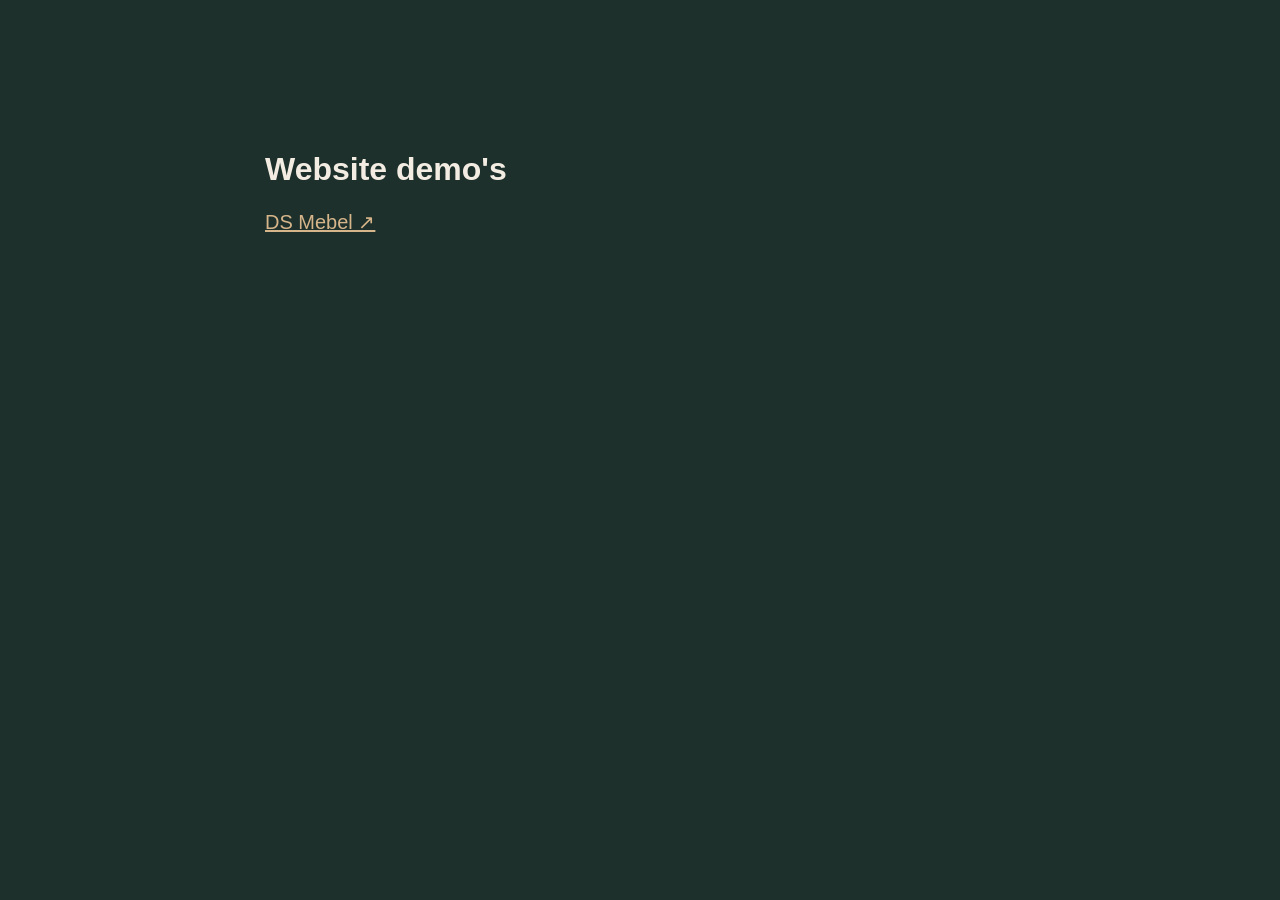
<file: index.html>
<!doctype html><html lang="nl"><head><meta charset="utf-8"><meta name="viewport" content="width=device-width,initial-scale=1"><meta name="robots" content="noindex,nofollow"><title>Website demo's</title><style>body{font-family:Arial,sans-serif;background:#1d302b;color:#f3ece3;max-width:750px;margin:100px auto;padding:30px}a{color:#d6b58b;font-size:20px}</style></head><body><h1>Website demo's</h1><p><a href="./ds-mebel/">DS Mebel ↗</a></p></body></html>
</file>
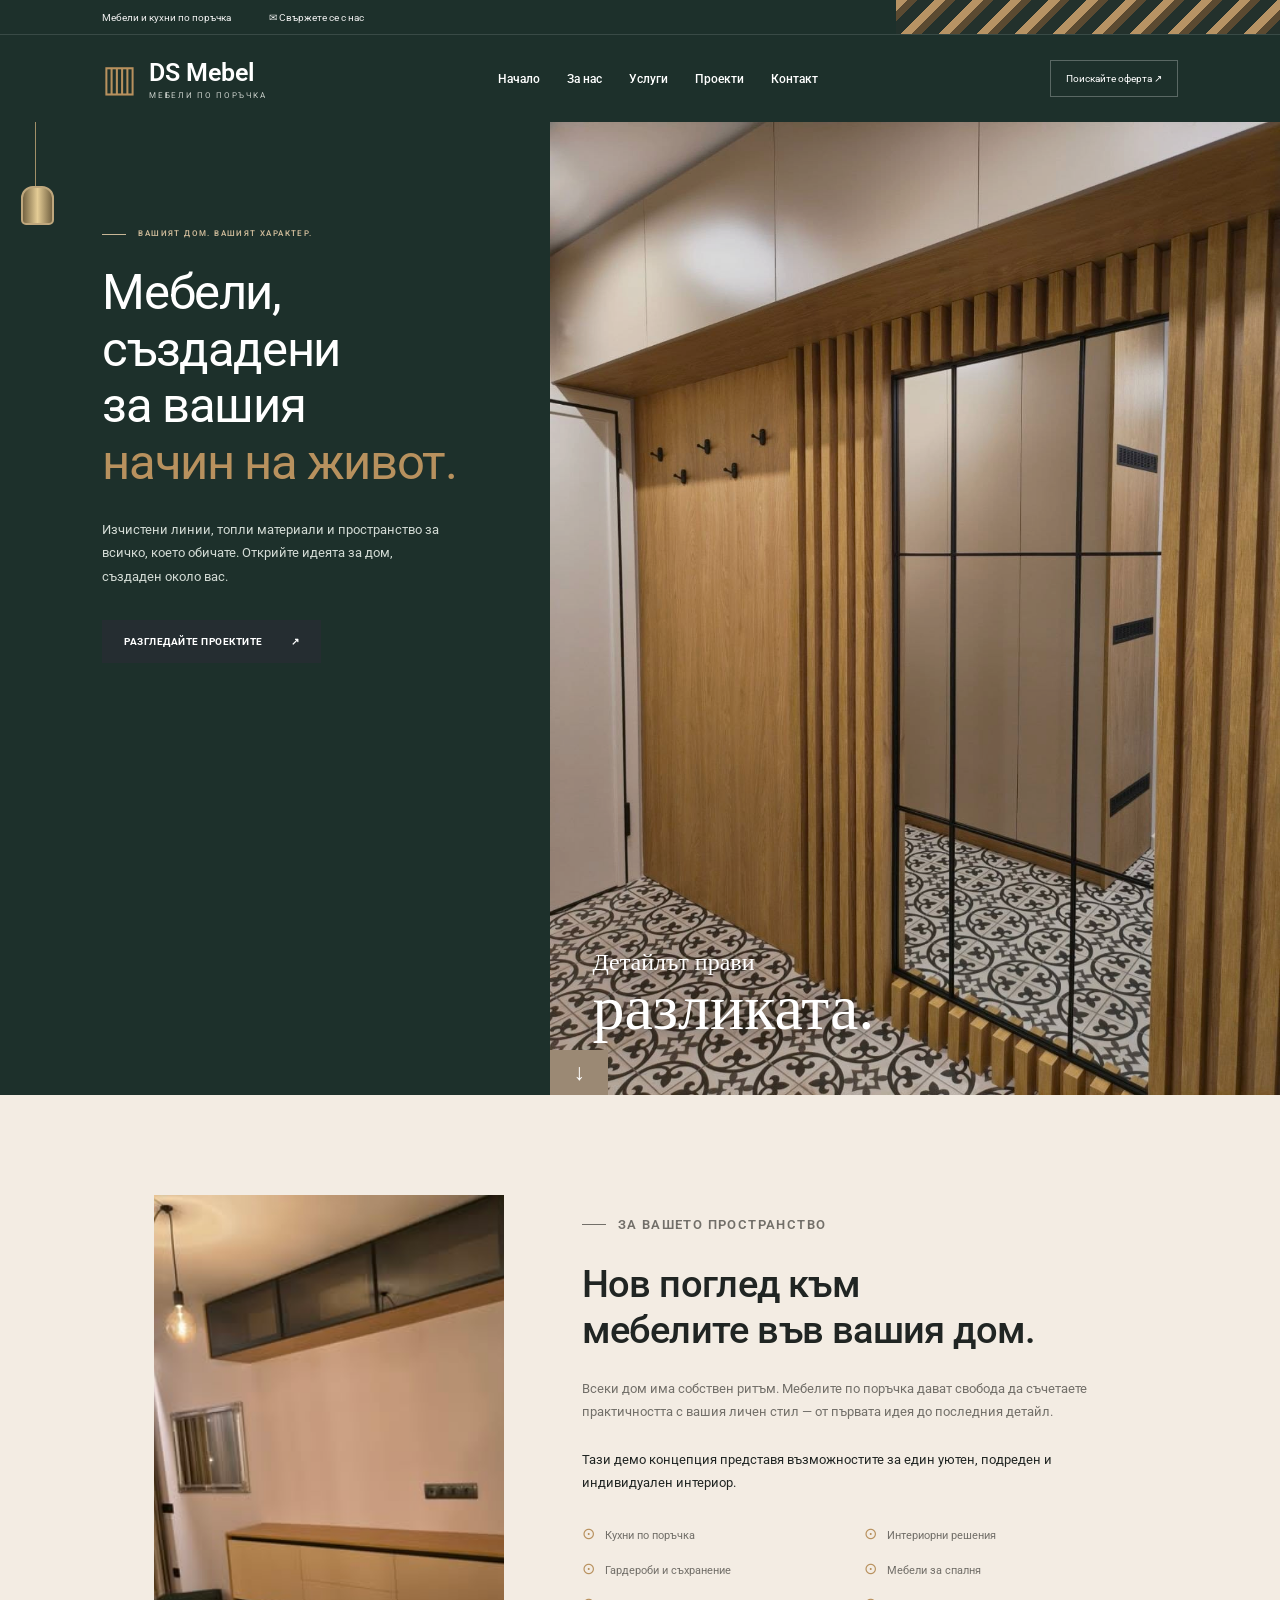
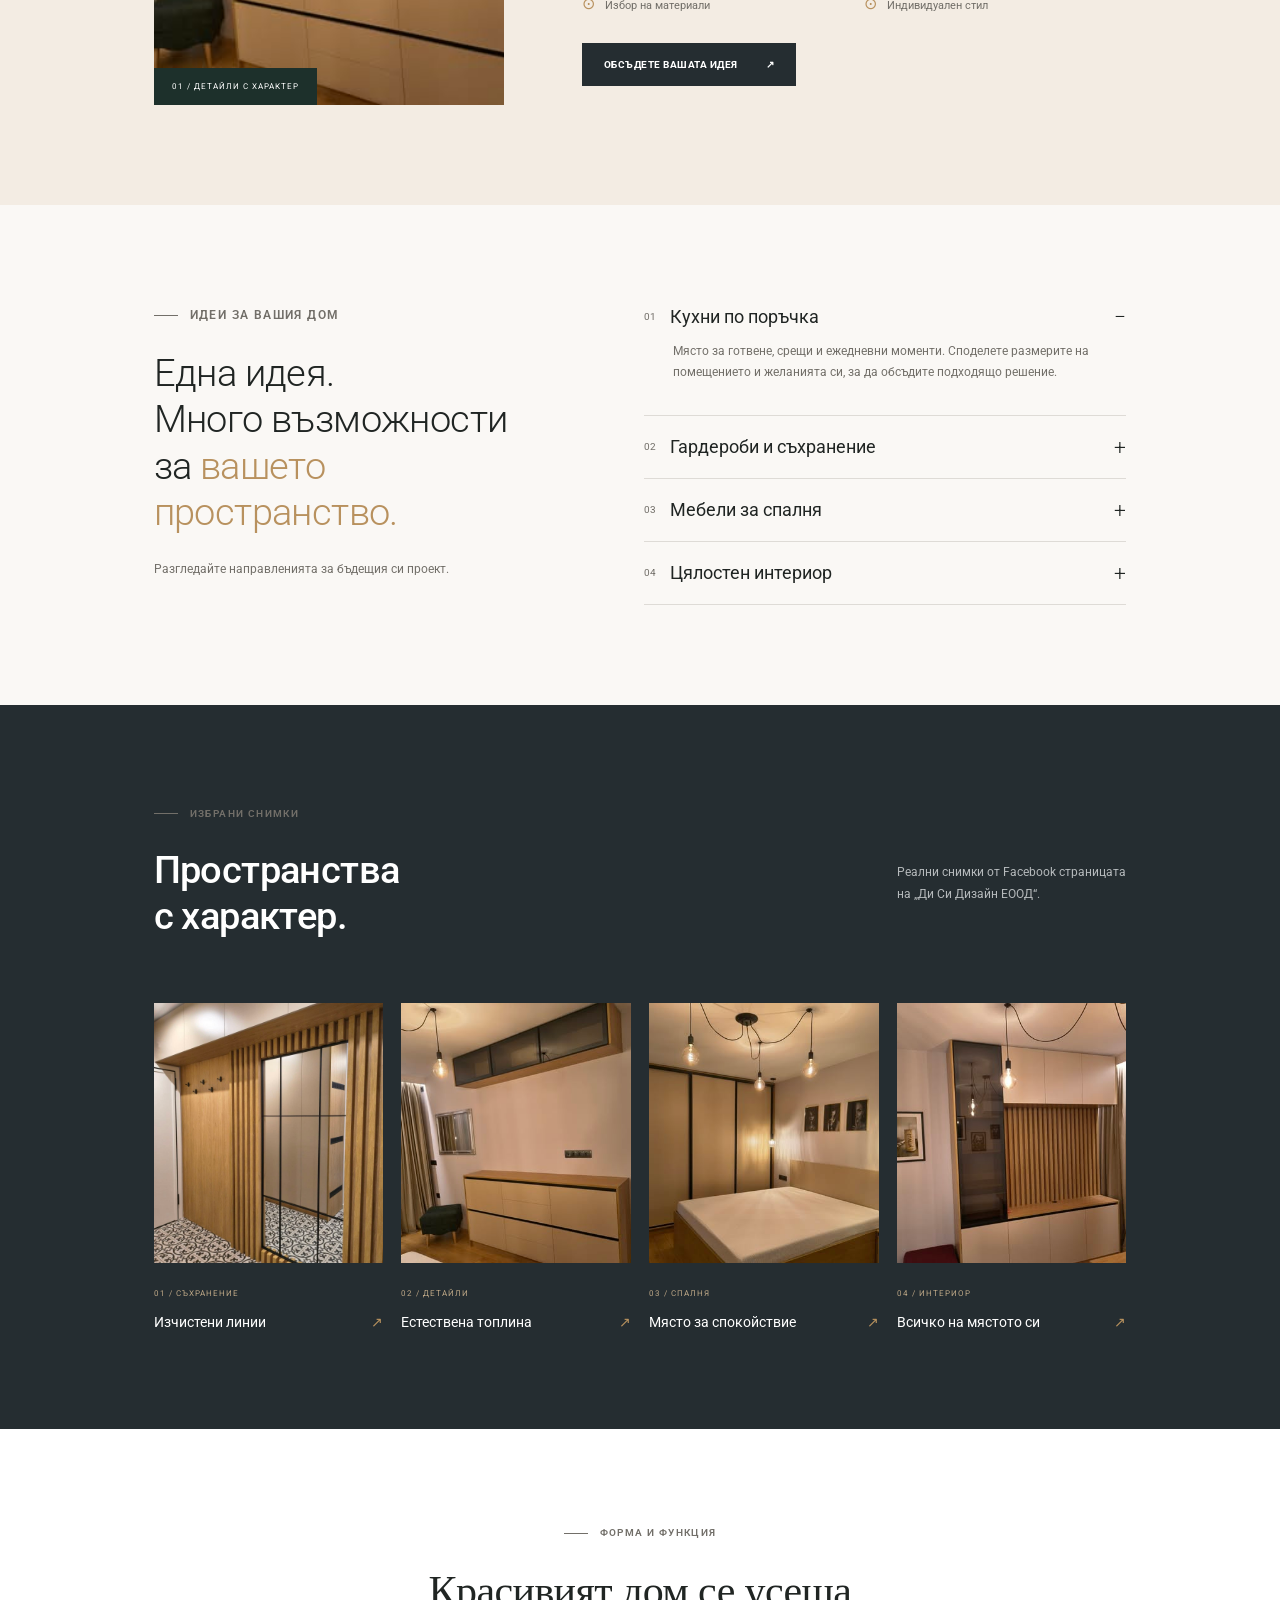
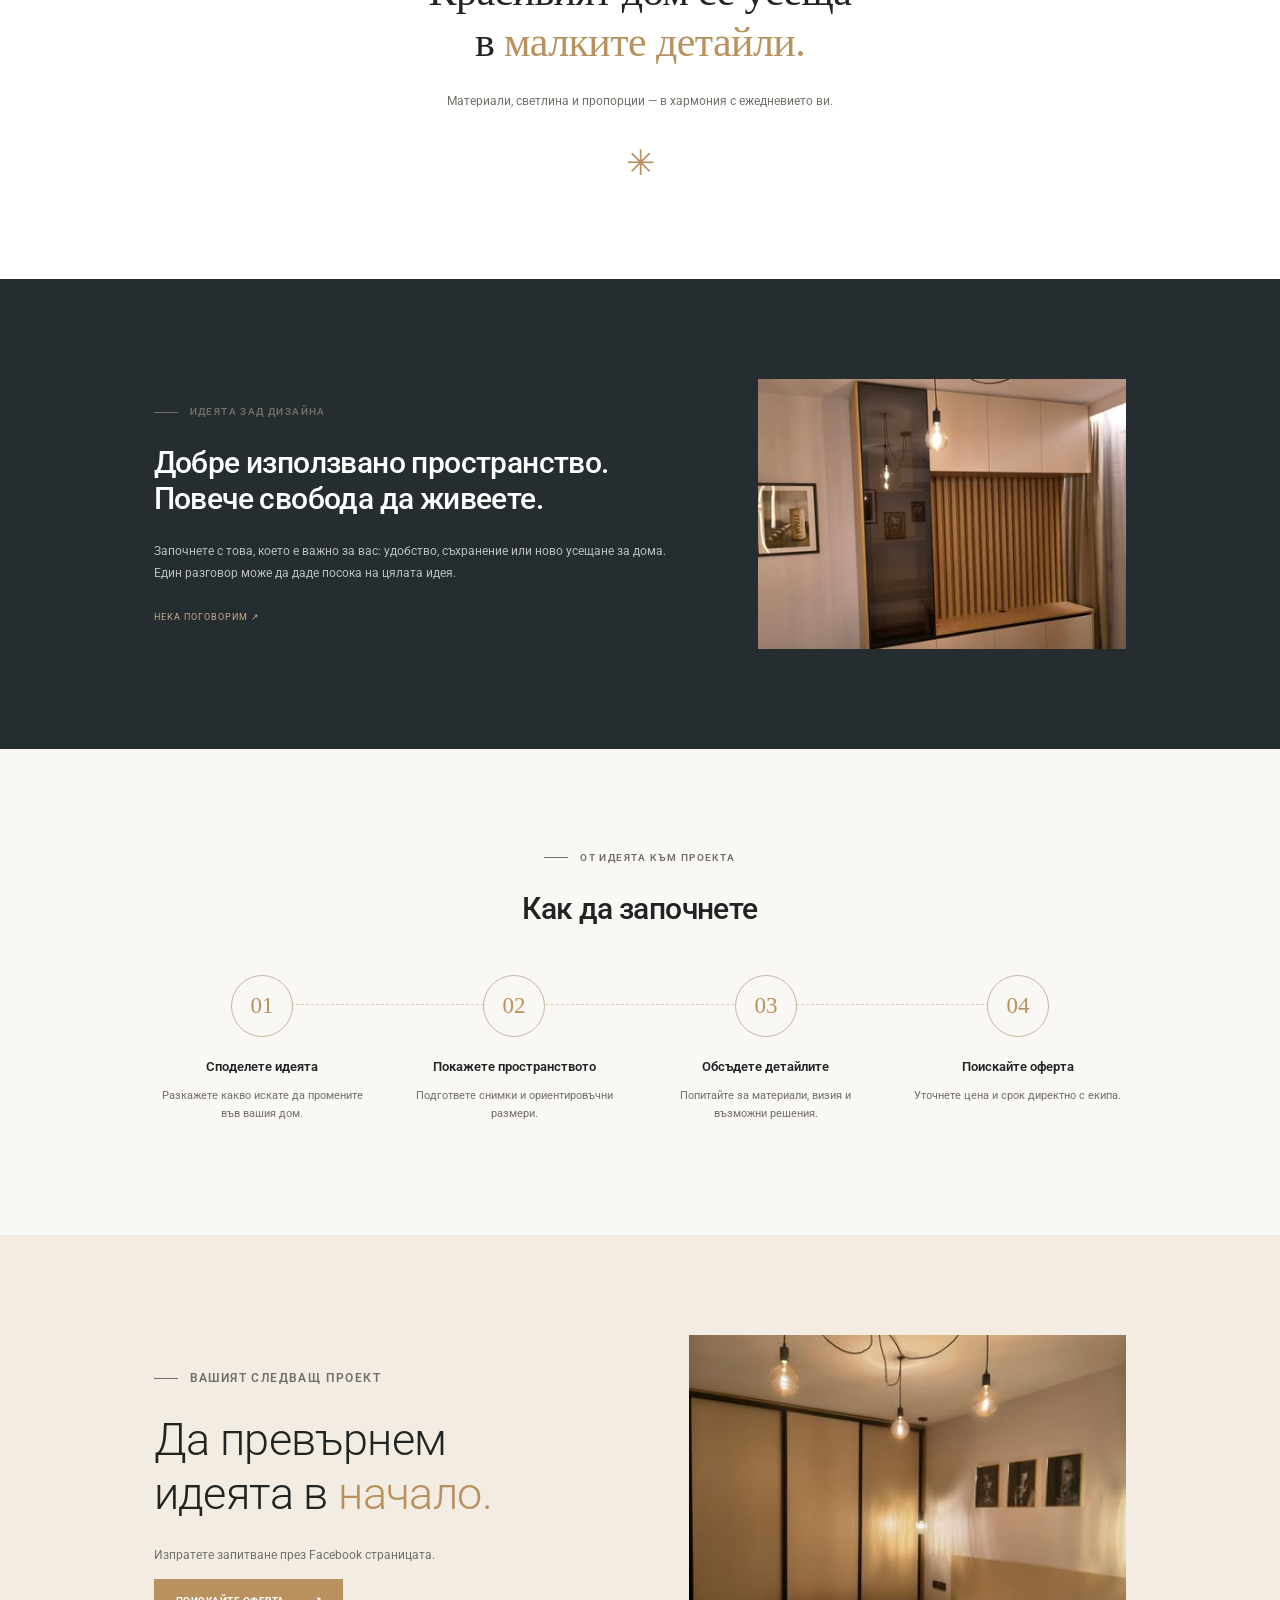
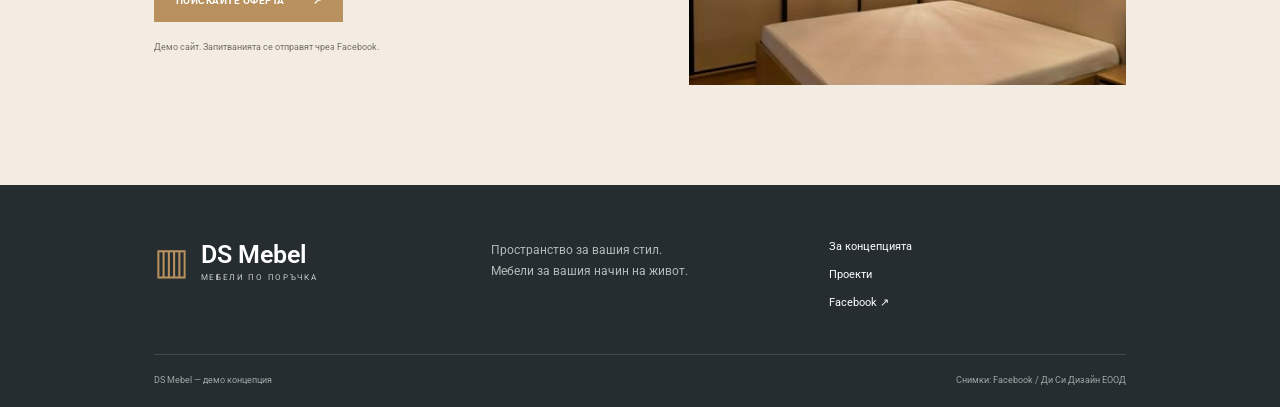
<file: ds-mebel/index.html>
<!doctype html>
<html lang="bg"><head><meta charset="utf-8"><meta name="viewport" content="width=device-width,initial-scale=1"><meta name="description" content="DS Mebel — демо концепция за мебели и кухни по поръчка."><title>DS Mebel — Мебели за вашия дом</title><link rel="stylesheet" href="styles.css"></head><body>
<div class="topbar"><span>Мебели и кухни по поръчка</span><a href="https://www.facebook.com/dsmebelvelikotyrnovo/" target="_blank" rel="noopener">✉ Свържете се с нас</a><div class="slats"></div></div>
<header><a class="brand" href="#"><span class="brand-icon">▥</span><span>DS Mebel<small>МЕБЕЛИ ПО ПОРЪЧКА</small></span></a><nav aria-label="Основна навигация"><a href="#">Начало</a><a href="#about">За нас</a><a href="#services">Услуги</a><a href="#projects">Проекти</a><a href="#contact">Контакт</a></nav><a class="header-cta" href="#contact">Поискайте оферта ↗</a></header>
<main>
<section class="hero"><div class="intro"><span class="pendant" aria-hidden="true"></span><p class="eyebrow">ВАШИЯТ ДОМ. ВАШИЯТ ХАРАКТЕР.</p><h1>Мебели, създадени<br>за вашия<br><em>начин на живот.</em></h1><p>Изчистени линии, топли материали и пространство за всичко, което обичате. Открийте идеята за дом, създаден около вас.</p><a class="button dark" href="#projects">РАЗГЛЕДАЙТЕ ПРОЕКТИТЕ <span>↗</span></a></div><div class="hero-photo"><img src="assets/project-1.jpg" alt="Вграден гардероб с огледални врати и дървени акценти"><div class="photo-note"><span>Детайлът прави</span><strong>разликата.</strong></div><a class="photo-next" href="#projects" aria-label="Към проектите">↓</a></div></section>
<section id="about" class="about section cream"><div class="about-photo"><img loading="lazy" src="assets/project-2.jpg" alt="Скрин в топли дървесни тонове"><span class="photo-number">01 / ДЕТАЙЛИ С ХАРАКТЕР</span></div><div class="about-copy"><p class="eyebrow">ЗА ВАШЕТО ПРОСТРАНСТВО</p><h2>Нов поглед към<br>мебелите във вашия дом.</h2><p>Всеки дом има собствен ритъм. Мебелите по поръчка дават свобода да съчетаете практичността с вашия личен стил — от първата идея до последния детайл.</p><p class="emphasis">Тази демо концепция представя възможностите за един уютен, подреден и индивидуален интериор.</p><ul class="checklist"><li>Кухни по поръчка</li><li>Интериорни решения</li><li>Гардероби и съхранение</li><li>Мебели за спалня</li><li>Избор на материали</li><li>Индивидуален стил</li></ul><a class="button dark" href="#contact">ОБСЪДЕТЕ ВАШАТА ИДЕЯ <span>↗</span></a></div></section>
<section id="services" class="services section"><div><p class="eyebrow">ИДЕИ ЗА ВАШИЯ ДОМ</p><h2>Една идея.<br>Много възможности<br>за <em>вашето пространство.</em></h2><p>Разгледайте направленията за бъдещия си проект.</p></div><div class="accordions"><details open><summary><span>01</span> Кухни по поръчка</summary><p>Място за готвене, срещи и ежедневни моменти. Споделете размерите на помещението и желанията си, за да обсъдите подходящо решение.</p></details><details><summary><span>02</span> Гардероби и съхранение</summary><p>Вградени решения, които използват пространството и поддържат дома подреден.</p></details><details><summary><span>03</span> Мебели за спалня</summary><p>Хармония между легло, гардероб и допълващи мебели, съобразени с вашия стил.</p></details><details><summary><span>04</span> Цялостен интериор</summary><p>Обсъдете обща посока за цветове, материали и мебели в различните помещения.</p></details></div></section>
<section id="projects" class="projects section"><div class="section-heading"><div><p class="eyebrow">ИЗБРАНИ СНИМКИ</p><h2>Пространства<br>с характер.</h2></div><p>Реални снимки от Facebook страницата<br>на „Ди Си Дизайн ЕООД“.</p></div><div class="project-grid"><a href="assets/project-1.jpg" class="project"><img loading="lazy" src="assets/project-1.jpg" alt="Гардероб с огледални врати"><div><small>01 / СЪХРАНЕНИЕ</small><h3>Изчистени линии <span>↗</span></h3></div></a><a href="assets/project-2.jpg" class="project"><img loading="lazy" src="assets/project-2.jpg" alt="Дървесен скрин"><div><small>02 / ДЕТАЙЛИ</small><h3>Естествена топлина <span>↗</span></h3></div></a><a href="assets/project-3.jpg" class="project"><img loading="lazy" src="assets/project-3.jpg" alt="Спалня с мебели по поръчка"><div><small>03 / СПАЛНЯ</small><h3>Място за спокойствие <span>↗</span></h3></div></a><a href="assets/project-4.jpg" class="project"><img loading="lazy" src="assets/project-4.jpg" alt="Интериор с вградени мебели"><div><small>04 / ИНТЕРИОР</small><h3>Всичко на мястото си <span>↗</span></h3></div></a></div></section>
<section class="statement"><p class="eyebrow">ФОРМА И ФУНКЦИЯ</p><h2>Красивият дом се усеща<br>в <em>малките детайли.</em></h2><p>Материали, светлина и пропорции — в хармония с ежедневието ви.</p><span class="ornament" aria-hidden="true">✳</span></section>
<section class="feature section"><div><p class="eyebrow">ИДЕЯТА ЗАД ДИЗАЙНА</p><h2>Добре използвано пространство.<br>Повече свобода да живеете.</h2><p>Започнете с това, което е важно за вас: удобство, съхранение или ново усещане за дома. Един разговор може да даде посока на цялата идея.</p><a class="text-link" href="#contact">НЕКА ПОГОВОРИМ ↗</a></div><img loading="lazy" src="assets/project-4.jpg" alt="Детайл от обзавеждане с дървени акценти"></section>
<section class="process section cream"><p class="eyebrow">ОТ ИДЕЯТА КЪМ ПРОЕКТА</p><h2>Как да започнете</h2><div class="steps"><article><span class="step-icon">01</span><h3>Споделете идеята</h3><p>Разкажете какво искате да промените във вашия дом.</p></article><article><span class="step-icon">02</span><h3>Покажете пространството</h3><p>Подгответе снимки и ориентировъчни размери.</p></article><article><span class="step-icon">03</span><h3>Обсъдете детайлите</h3><p>Попитайте за материали, визия и възможни решения.</p></article><article><span class="step-icon">04</span><h3>Поискайте оферта</h3><p>Уточнете цена и срок директно с екипа.</p></article></div></section>
<section id="contact" class="contact section"><div><p class="eyebrow">ВАШИЯТ СЛЕДВАЩ ПРОЕКТ</p><h2>Да превърнем<br>идеята в <em>начало.</em></h2><p>Изпратете запитване през Facebook страницата.</p><a class="button gold" href="https://www.facebook.com/dsmebelvelikotyrnovo/" target="_blank" rel="noopener noreferrer">ПОИСКАЙТЕ ОФЕРТА <span>↗</span></a><small>Демо сайт. Запитванията се отправят чрез Facebook.</small></div><img loading="lazy" src="assets/project-3.jpg" alt="Уютна спалня в естествени тонове"></section>
</main><footer><div class="footer-top"><a class="brand" href="#"><span class="brand-icon">▥</span><span>DS Mebel<small>МЕБЕЛИ ПО ПОРЪЧКА</small></span></a><p>Пространство за вашия стил.<br>Мебели за вашия начин на живот.</p><div><a href="#about">За концепцията</a><a href="#projects">Проекти</a><a href="https://www.facebook.com/dsmebelvelikotyrnovo/" target="_blank" rel="noopener">Facebook ↗</a></div></div><div class="footer-bottom"><span>DS Mebel — демо концепция</span><span>Снимки: Facebook / Ди Си Дизайн ЕООД</span></div></footer></body></html>
</file>
<file: ds-mebel/styles.css>
@import url('https://fonts.googleapis.com/css2?family=Roboto:wght@300;400;500;600;700&display=swap');
:root{--green:#1d302b;--dark:#252d31;--cream:#f3ece3;--paper:#faf8f5;--gold:#b8915e;--text:#202523;--muted:#726f69}*{box-sizing:border-box}html{scroll-behavior:smooth;scroll-padding-top:25px}body{margin:0;background:var(--paper);color:var(--text);font-family:Roboto,Arial,sans-serif}a{color:inherit;text-decoration:none}a:focus-visible,summary:focus-visible{outline:2px solid var(--gold);outline-offset:5px}img{display:block;width:100%;height:100%;object-fit:cover}.topbar{height:35px;display:flex;gap:38px;align-items:center;padding:0 8%;background:var(--green);color:#eee;font-size:10px;border-bottom:1px solid #ffffff20;position:relative;overflow:hidden}.slats{position:absolute;right:0;top:0;width:30%;height:35px;background:repeating-linear-gradient(135deg,#b79364 0 8px,#5b4a31 8px 15px,#23312c 15px 27px)}header{background:var(--green);color:white;display:flex;align-items:center;justify-content:space-between;gap:25px;padding:22px 8%;position:relative;z-index:2}.brand{display:flex;align-items:center;gap:12px;font-size:25px;font-weight:600;white-space:nowrap}.brand-icon{font-size:37px;font-weight:300;color:var(--gold)}.brand small{display:block;font-size:8px;letter-spacing:1.7px;margin-top:4px;font-weight:400;color:#c8cec9}nav{display:flex;gap:27px;font-size:12px;font-weight:500}.header-cta{font-size:10px;border:1px solid #ffffff45;padding:12px 15px}.hero{display:grid;grid-template-columns:43% 57%;background:var(--green);color:white;min-height:660px}.intro{padding:105px 10% 70px 18.6%;position:relative}.eyebrow{font-size:10px;font-weight:600;letter-spacing:1.4px;margin:0 0 24px;display:flex;align-items:center;gap:12px}.eyebrow:before{content:'';display:inline-block;width:24px;height:1px;background:currentColor}h1{font-size:clamp(34px,3.8vw,62px);font-weight:400;line-height:1.16;letter-spacing:-1.4px;margin:0 0 27px}em{font-style:normal;color:var(--gold)}p{font-size:14px;line-height:1.8;color:var(--muted)}.intro>p:not(.eyebrow){max-width:340px;color:#d3dbd5;font-size:13px;margin-bottom:32px}.intro .eyebrow{color:#c8b696;font-size:8px}.button{display:inline-flex;justify-content:space-between;align-items:center;gap:28px;padding:16px 22px;font-size:10px;font-weight:700;letter-spacing:.5px;transition:background .2s}.dark{background:var(--dark);color:white}.button:hover{background:#3b4846;color:white}.gold{background:var(--gold);color:#fff}.hero-photo{position:relative;min-height:660px}.hero-photo>img{object-position:center;filter:brightness(.85)}.photo-note{position:absolute;bottom:55px;left:42px;text-shadow:0 2px 16px #0008}.photo-note span{font-family:Georgia,serif;font-size:24px;display:block}.photo-note strong{font-family:Georgia,serif;font-size:64px;font-weight:400;line-height:1}.photo-next{position:absolute;bottom:0;left:0;background:#9b8974;display:grid;place-items:center;width:58px;height:45px;font-size:23px}.pendant{position:absolute;top:0;left:35px;width:1px;height:64px;background:#a18f68}.pendant:after{content:'';position:absolute;top:64px;left:-14px;width:29px;height:35px;border-radius:12px 12px 5px 5px;border:2px solid #bfa77d;background:linear-gradient(90deg,#756443,#e4cc95,#756443)}.section{padding:100px 12%}.cream{background:var(--cream)}.about{display:grid;grid-template-columns:36% 1fr;gap:8%;align-items:center}.about-photo{height:510px;position:relative}.photo-number{position:absolute;bottom:0;left:0;padding:14px 18px;font-size:8px;letter-spacing:1px;background:var(--green);color:white}h2{font-weight:500;font-size:clamp(27px,3vw,42px);line-height:1.2;letter-spacing:-.6px;margin:0 0 24px}.about-copy p{font-size:13px}.emphasis{color:var(--text);margin:24px 0}.checklist{list-style:none;padding:0;display:grid;grid-template-columns:1fr 1fr;gap:16px 20px;margin:30px 0;font-size:11px;color:var(--muted)}.checklist li:before{content:'⊙';color:var(--gold);margin-right:10px;font-size:16px}.services{display:grid;grid-template-columns:1fr 1.2fr;gap:9%}.services h2{font-weight:300}.services p{font-size:12px}.accordions details{border-bottom:1px solid #dedbd6;padding:19px 0}.accordions details:first-child{padding-top:0}summary{cursor:pointer;font-size:18px;list-style:none;display:flex;gap:14px;align-items:center}summary::-webkit-details-marker{display:none}summary:after{content:'+';margin-left:auto;font-size:21px;font-weight:300}details[open] summary:after{content:'−'}summary span{font-size:10px;color:var(--muted)}details p{margin-left:29px}.projects{background:var(--dark);color:white;padding-bottom:85px}.section-heading{display:flex;justify-content:space-between;gap:30px;align-items:center;margin-bottom:40px}.section-heading p:not(.eyebrow){font-size:12px;color:#b6babc}.project-grid{display:grid;grid-template-columns:repeat(4,1fr);gap:18px}.project{display:block;min-width:0}.project>img{height:260px;transition:filter .3s}.project:hover img{filter:brightness(1.1)}.project>div{padding-top:18px}.project small{font-size:8px;color:#bda786;letter-spacing:1px}.project h3{font-size:14px;font-weight:400;display:flex;justify-content:space-between;gap:8px}.project h3 span{color:var(--gold)}.statement{padding:95px 8%;text-align:center;background:white;position:relative}.statement .eyebrow,.process .eyebrow{justify-content:center}.statement h2{font-family:Georgia,'Times New Roman',serif;font-weight:400;font-size:42px}.statement p:not(.eyebrow){font-size:12px}.ornament{display:block;font-size:35px;color:var(--gold);margin-top:30px}.feature{display:grid;grid-template-columns:1.4fr 1fr;gap:9%;align-items:center;background:var(--dark);color:white}.feature h2{font-size:30px}.feature p:not(.eyebrow){font-size:12px;color:#bbc0bf}.feature>img{height:270px}.text-link{display:inline-block;font-size:9px;letter-spacing:1px;margin-top:15px;color:#c7af8d}.process{text-align:center;background:var(--paper)}.process h2{font-size:30px}.steps{display:grid;grid-template-columns:repeat(4,1fr);gap:35px;margin-top:48px;position:relative}.steps:before{content:'';position:absolute;top:29px;left:10%;right:10%;border-top:1px dashed #d6c9b7}.steps article{position:relative}.step-icon{display:grid;place-items:center;width:62px;height:62px;margin:0 auto 22px;border:1px solid #c4b79f;border-radius:50%;color:var(--gold);background:var(--paper);font-family:Georgia,serif;font-size:23px}.steps h3{font-size:13px;font-weight:600}.steps p{font-size:11px;line-height:1.7}.contact{background:var(--cream);display:grid;grid-template-columns:1fr 1fr;gap:10%;align-items:center}.contact h2{font-size:45px;font-weight:300}.contact p{font-size:12px}.contact small{display:block;font-size:9px;color:var(--muted);margin-top:20px}.contact>img{height:350px}footer{background:var(--dark);color:white;padding:55px 12% 22px}.footer-top{display:grid;grid-template-columns:1fr 1fr 1fr;gap:40px;align-items:start}.footer-top p{margin:0;font-size:12px;color:#b4bcb9}.footer-top>div{display:flex;flex-direction:column;gap:15px;font-size:11px}.footer-bottom{border-top:1px solid #ffffff20;margin-top:45px;padding-top:20px;display:flex;justify-content:space-between;gap:15px;font-size:9px;color:#9ea8a4}@media(min-width:1700px){body{max-width:1700px;margin:auto}}@media(max-width:1000px){header{padding:20px 5%;gap:15px}nav{gap:15px;font-size:10px}.header-cta{display:none}.intro{padding-left:12%;padding-right:8%}.hero,.hero-photo{min-height:580px}.section{padding:75px 7%}.about{gap:7%}.project-grid{grid-template-columns:repeat(2,1fr)}.project>img{height:300px}.pendant{left:16px}.photo-note strong{font-size:48px}}@media(max-width:650px){.topbar{padding:0 6%;gap:15px;font-size:8px}.slats{width:15%}header{padding:18px 6%;flex-wrap:wrap}.brand{font-size:23px}nav{width:100%;justify-content:space-between;gap:8px;margin-top:8px}.hero{grid-template-columns:1fr}.intro{padding:55px 7% 45px}.intro .eyebrow{margin-left:25px}h1{font-size:42px}.pendant{height:24px;left:20px}.pendant:after{top:24px;width:19px;height:25px;left:-9px}.hero-photo{height:460px;min-height:0}.photo-note{left:25px;bottom:60px}.section{padding:60px 7%}.about,.services,.feature,.contact{grid-template-columns:1fr;gap:35px}.about-photo{height:360px}.about-copy h2{font-size:30px}.section-heading{display:block}.section-heading p:not(.eyebrow){margin-top:20px}.project-grid{gap:25px 14px}.project>img{height:230px}.project h3{font-size:12px}.statement{padding:65px 7%}.statement h2{font-size:32px}.steps{grid-template-columns:1fr 1fr;gap:25px}.steps:before{display:none}.contact h2{font-size:38px}.contact>img{height:300px}footer{padding:45px 7% 22px}.footer-top{grid-template-columns:1fr 1fr;gap:30px}.footer-top>p{grid-column:1/-1;grid-row:2}.footer-bottom{flex-direction:column}.checklist{gap:14px 10px;font-size:10px}}@media(prefers-reduced-motion:reduce){html{scroll-behavior:auto}.button,.project>img{transition:none}}
</file>
